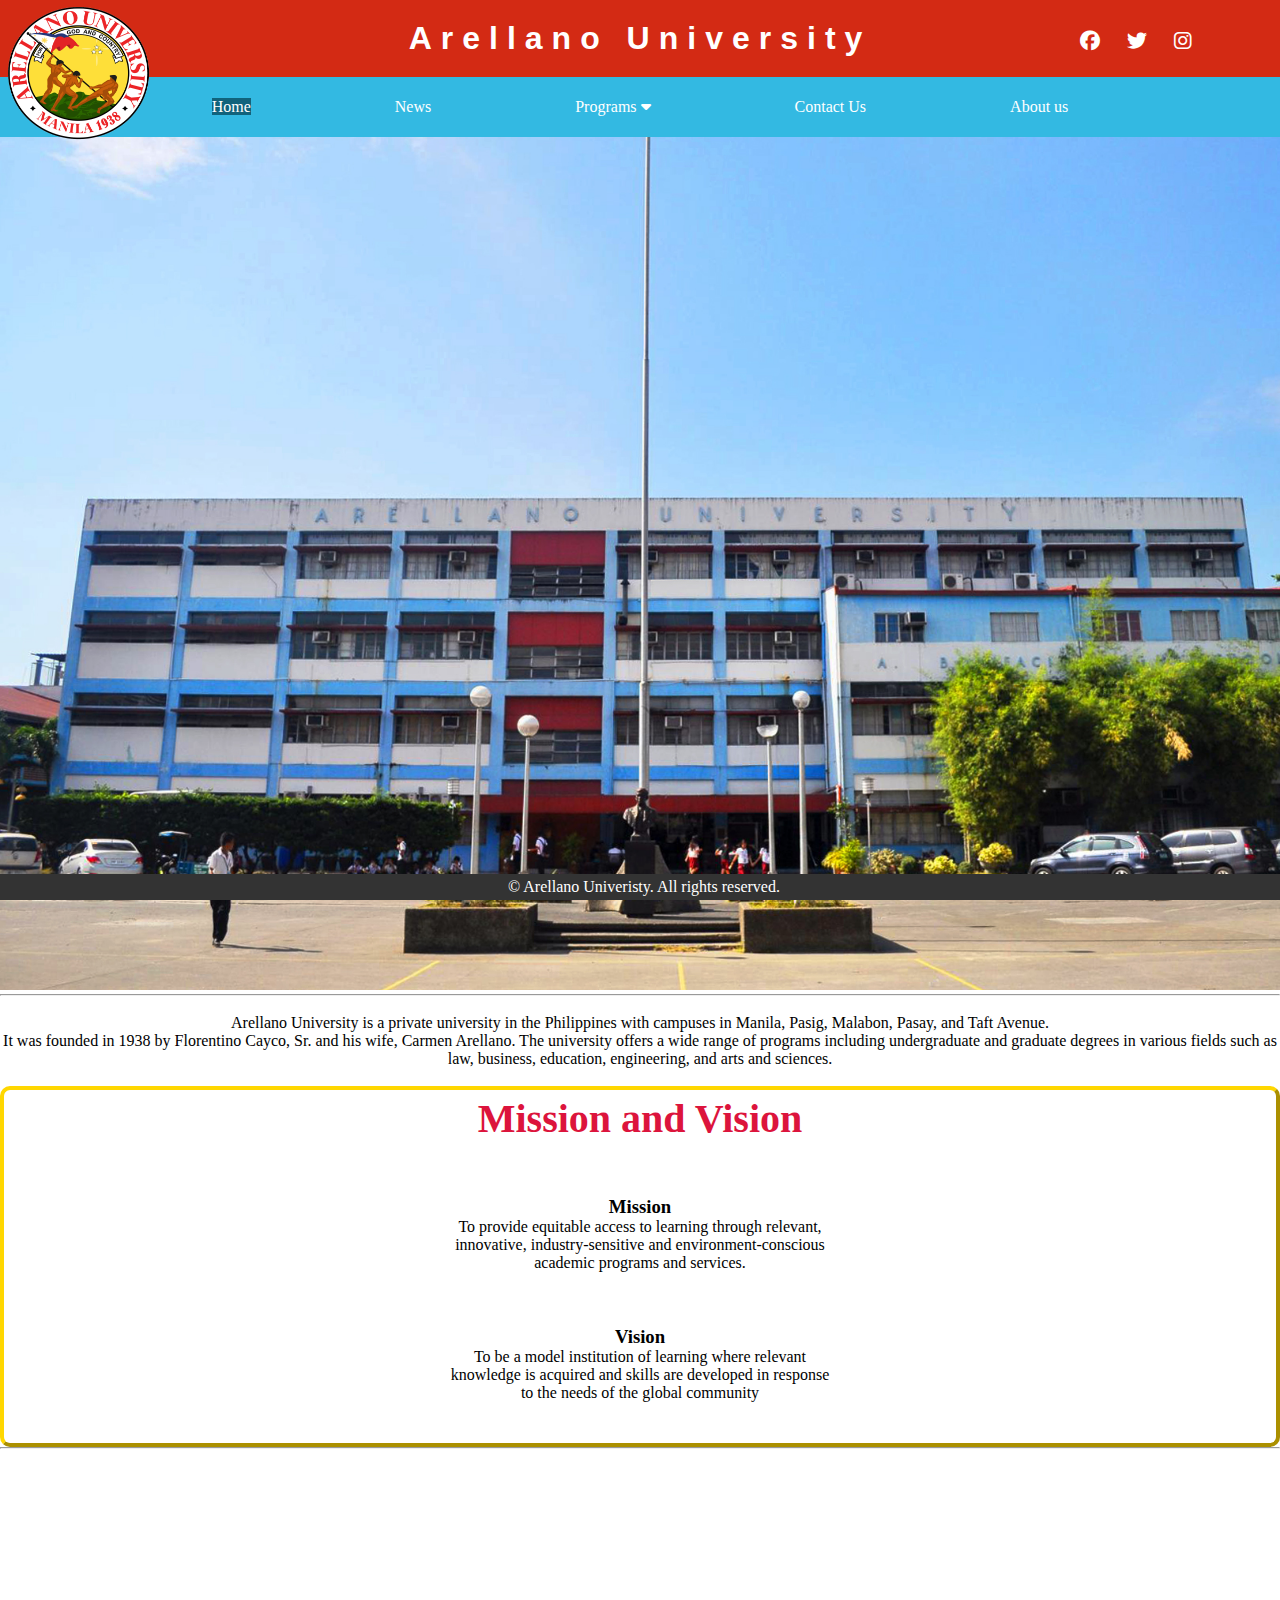
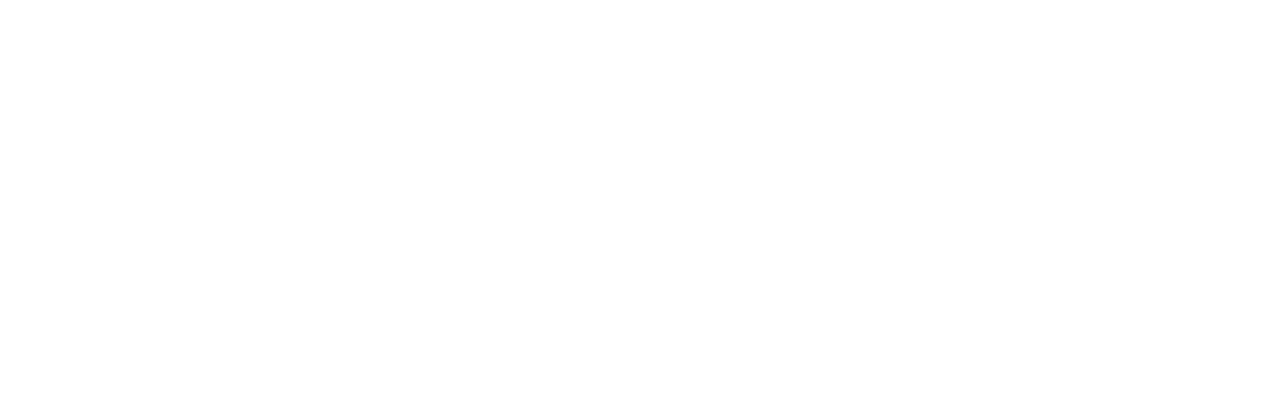
<file: index.html>
<!DOCTYPE html>
<html lang="en">
<head>
    <meta charset="UTF-8">
    <meta name="viewport" content="width=device-width, initial-scale=1.0">
    <title>Home</title>
    <link rel="stylesheet" href="style.css">
    <link rel="stylesheet" href="https://cdnjs.cloudflare.com/ajax/libs/font-awesome/6.5.2/css/all.min.css">
</head>
<body>
<header>
    <div>
        <img src="Arellano_University_New_Logo.png" class="hello">
    </div>  
    <div class="social-icon">
        <li><a href="https://www.facebook.com/ArellanoUniversityOfficial"><i class="fa-brands fa-facebook" style="color: white;"></i></a></li>
        <li><a href="https://twitter.com/arellano_u?lang=en"><i class="fa-brands fa-twitter"style="color: white;"></i></i></a></li>
        <li><a href="https://www.instagram.com/aumultimediaclub/"><i class="fa-brands fa-instagram"style="color: white;"></i></i></a></li>
    </div>
<h1>Arellano University</h1>

</header>
<nav>
    <ul>
        <li><a href="index.html"class="active">Home</a></li>
        <li><a href="News.html">News</a></li>
        <li><a href="#">Programs <i class="fas fa-caret-down"></i></a>
        <ul class="dropdown">
            <li><a href="soc-au.html">Computer</a></li>
            <li><a href="https://www.arellano.edu.ph/basic-education/elementary-and-junior-high-school/">Junior High</a></li>
            <li><a href="https://www.arellano.edu.ph/basic-education/senior-high-school/">Senior High</a></li>
            <li><a href="https://www.arellano.edu.ph/undergrad/">Undergrad</a></li>
            <li><a href="https://www.arellano.edu.ph/graduate-school/">Graduate</a></li>
        </ul>
        </li>
        <li><a href="Contact us.html">Contact Us</a></li>
        <li><a href="About us.html">About us</a></li>
    </ul>
    </nav>
<div class="container">
    <img src="au-pasig.jpg" alt="">
</div>
<hr> <br>
<div class="text-align">
<p>Arellano University is a private university in the Philippines with campuses in Manila, Pasig, Malabon, Pasay, and Taft Avenue.</p>
<p>It was founded in 1938 by Florentino Cayco, Sr. and his wife, Carmen Arellano. The university offers a wide range of programs including undergraduate and graduate degrees in various fields such as law, business, education, engineering, and arts and sciences.</p>
</div>
<br>
<div class="text">
<h2 style="color: crimson; font-size: 40px;"> Mission and Vision</h2> <br>
<br> <br>
<h3>Mission</h3>
<p>To provide equitable access to learning
    through relevant,</p>
<p>innovative, industry-sensitive
    and environment-conscious</p>
<p> academic programs and services.</p>
<br> <br> <br>
<h3>Vision</h3>
<p>To be a model institution of learning
    where relevant </p>
<p>knowledge is acquired and
    skills are developed in response</p>
<p> to the
    needs of the global community</p>
    <br><br>
</div>
<hr>
<div class="website">
    <iframe width="700" height="550" src="https://www.youtube.com/embed/q8jA8HFfuw0?si=6kVwSskBaLf3eF6k" title="YouTube video player" frameborder="0" allow="accelerometer; autoplay; clipboard-write; encrypted-media; gyroscope; picture-in-picture; web-share" referrerpolicy="strict-origin-when-cross-origin" allowfullscreen style></iframe>
    
</div>
<footer>    
    <p>&copy; Arellano Univeristy. All rights reserved.</p>
</footer>
</body>
</html>
</file>
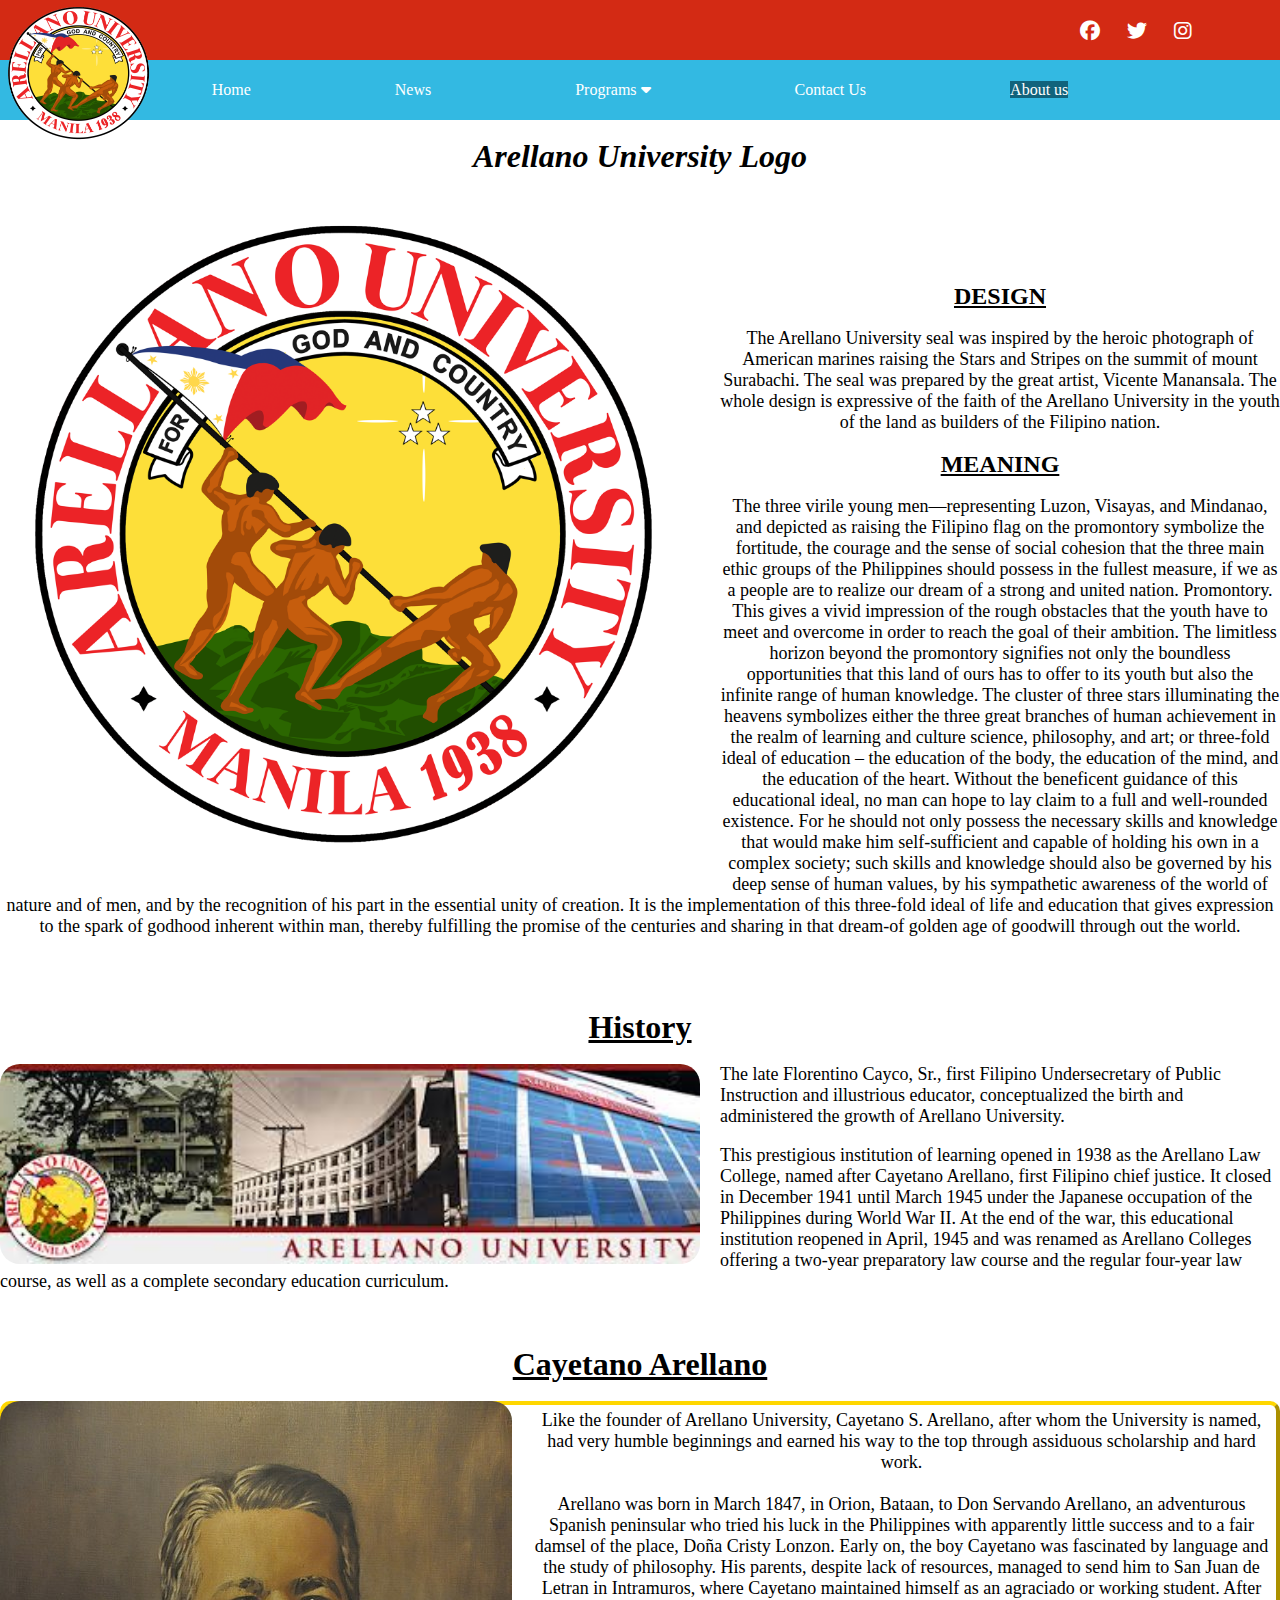
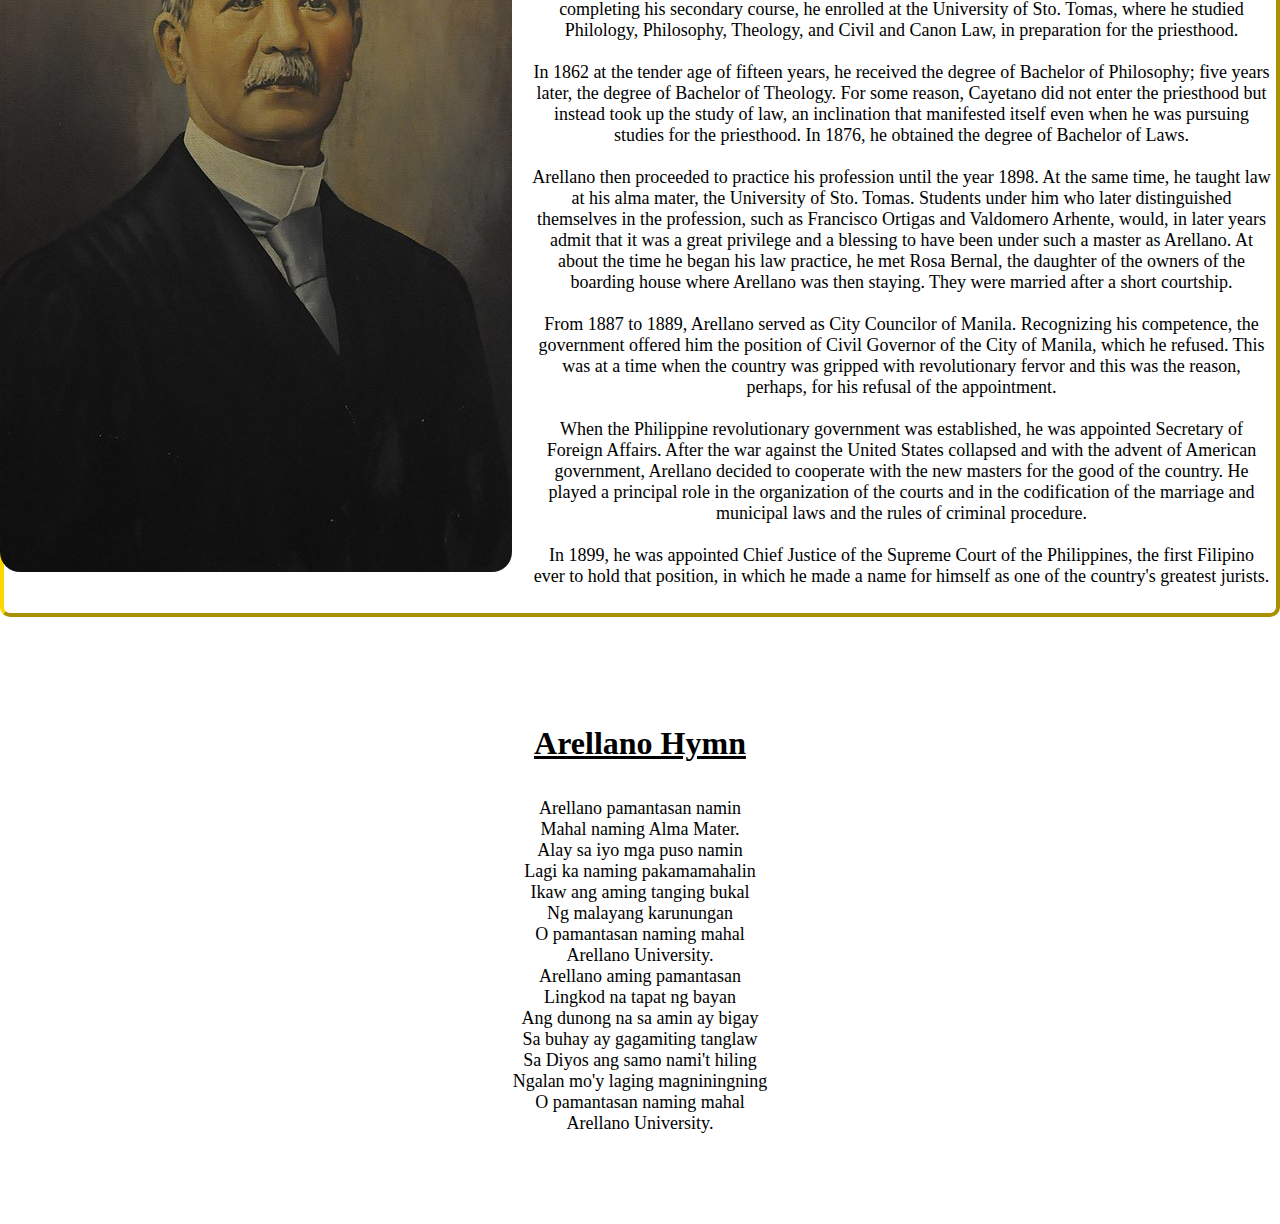
<file: About us.html>
<!DOCTYPE html>
<html lang="en">
<head>
    <meta charset="UTF-8">
    <meta name="viewport" content="width=device-width, initial-scale=1.0">
    <title>Arellano University</title>
    <link rel="stylesheet" href="style2.css">
    <link rel="stylesheet" href="https://cdnjs.cloudflare.com/ajax/libs/font-awesome/6.5.2/css/all.min.css">
</head>
<body>
<header>
    <div>
        <img src="Arellano_University_New_Logo.png" class="hello">
    </div>
    <div class="social-icon">
        <li><a href="https://www.facebook.com/ArellanoUniversityOfficial"><i class="fa-brands fa-facebook" style="color: white;"></i></a></li>
        <li><a href="https://twitter.com/arellano_u?lang=en"><i class="fa-brands fa-twitter"style="color: white;"></i></i></a></li>
        <li><a href="https://www.instagram.com/aumultimediaclub/"><i class="fa-brands fa-instagram"style="color: white;"></i></i></a></li>
    </div>
</header>
<nav>
    <ul>
        <li><a href="index.html">Home</a></li>
        <li><a href="News.html">News</a></li>
        <li><a href="#">Programs <i class="fas fa-caret-down"></i></a>
        <ul class="dropdown">
            <li><a href="soc-au.html">Computer</a></li>
            <li><a href="https://www.arellano.edu.ph/basic-education/elementary-and-junior-high-school/">Junior High</a></li>
            <li><a href="https://www.arellano.edu.ph/basic-education/senior-high-school/">Senior High</a></li>
            <li><a href="https://www.arellano.edu.ph/undergrad/">Undergrad</a></li>
            <li><a href="https://www.arellano.edu.ph/graduate-school/">Graduate</a></li>
        </ul>
        </li>
        <li><a href="Contact us.html">Contact Us</a></li>
        <li><a href="About us.html"class="active">About us</a></li>
    </ul>
</nav>
<br>
<div class="text">
<h1><i>
    Arellano University Logo</i></h1> <br>
</div>
<div class="picture">
<img src="AU LOGO.png"> </div>
<br><br><br><br><br>
<div class="text">
    <h2><U>DESIGN</U></h2>
    <br>
<p>The Arellano University seal was inspired by the heroic photograph of American marines raising the Stars and Stripes on the summit of mount Surabachi. The seal was prepared by the great artist, Vicente Manansala. The whole design is expressive of the faith of the Arellano University in the youth of the land as builders of the Filipino nation.</p>
<br>
<h2><u>MEANING</u></h2>
<br>
<p>The three virile young men—representing Luzon, Visayas, and Mindanao, and depicted as raising the Filipino flag on the promontory symbolize the fortitude, the courage and the sense of social cohesion that the three main ethic groups of the Philippines should possess in the fullest measure, if we as a people are to realize our dream of a strong and united nation. Promontory. This gives a vivid impression of the rough obstacles that the youth have to meet and overcome in order to reach the goal of their ambition. The limitless horizon beyond the promontory signifies not only the boundless opportunities that this land of ours has to offer to its youth but also the infinite range of human knowledge. The cluster of three stars illuminating the heavens symbolizes either the three great branches of human achievement in the realm of learning and culture science, philosophy, and art; or three-fold ideal of education – the education of the body, the education of the mind, and the education of the heart. Without the beneficent guidance of this educational ideal, no man can hope to lay claim to a full and well-rounded existence. For he should not only possess the necessary skills and knowledge that would make him self-sufficient and capable of holding his own in a complex society; such skills and knowledge should also be governed by his deep sense of human values, by his sympathetic awareness of the world of nature and of men, and by the recognition of his part in the essential unity of creation. It is the implementation of this three-fold ideal of life and education that gives expression to the spark of godhood inherent within man, thereby fulfilling the promise of the centuries and sharing in that dream-of golden age of goodwill through out the world.</p>
<br>
</div>
<br><br><br>
<div class="pattern">
<h1><u>History</u></h1>
<br>
    <img src="History of arellano.jpeg">
    <p>The late Florentino Cayco, Sr., first Filipino Undersecretary of Public Instruction and illustrious educator, conceptualized the birth and administered the growth of Arellano University.</p>
    <br>
    <p>This prestigious institution of learning opened in 1938 as the Arellano Law College, named after Cayetano Arellano, first Filipino chief justice. It closed in December 1941 until March 1945 under the Japanese occupation of the Philippines during World War II. At the end of the war, this educational institution reopened in April, 1945 and was renamed as Arellano Colleges offering a two-year preparatory law course and the regular four-year law course, as well as a complete secondary education curriculum.</p>
</div>
<br><br><br>
<div class="text">
    <h1><u>Cayetano Arellano</u></h1>
    <br>
    </div>
    <img src="Cayetano Arellano.jpg">

<div class="awew">
    <p> Like the founder of Arellano University, Cayetano S. Arellano, after whom the University is named, had very humble beginnings and earned his way to the top through assiduous scholarship and hard work.</p>
<br>
    <p>Arellano was born in March 1847, in Orion, Bataan, to Don Servando Arellano, an adventurous  Spanish peninsular who tried his luck in the Philippines with apparently little success and to a fair damsel of the place, Doña Cristy Lonzon. Early on, the boy Cayetano was fascinated by language and the study of philosophy. His parents, despite lack of resources, managed to send him to San Juan de Letran in Intramuros, where Cayetano maintained himself as an agraciado or working student. After completing his secondary course, he enrolled at the University of Sto. Tomas, where he studied Philology, Philosophy, Theology, and Civil and Canon Law, in preparation for the priesthood.</p>
<br>
    <p>In 1862 at the tender age of fifteen years, he received the degree of Bachelor of Philosophy;  five years later, the degree of Bachelor of Theology. For some reason, Cayetano did not enter the priesthood but instead took up the study of law, an inclination that manifested itself even when he was pursuing studies for the priesthood. In 1876, he obtained the degree of Bachelor of Laws.</p>
<br>
<p>Arellano then proceeded to practice his profession until the year 1898. At the same time, he taught law at his alma mater, the University of Sto. Tomas. Students under him who later distinguished themselves in the profession, such as Francisco Ortigas and Valdomero Arhente, would, in later years admit that it was a great privilege and  a blessing to have been under such a master as Arellano. At about the time he began his law practice, he met Rosa Bernal, the daughter of the owners of the boarding house where Arellano was then staying. They were married after a short courtship.</p>
<br>
<p>From 1887 to 1889, Arellano served as City Councilor of Manila. Recognizing his competence, the government offered him the position of Civil Governor of the City of Manila, which he refused. This was at a time when the country was gripped with revolutionary fervor and this was the reason, perhaps, for his refusal of the appointment.</p>
<br>
<p>When the Philippine revolutionary government was established, he was appointed Secretary of Foreign Affairs. After the war against the United States collapsed and with the advent of American government, Arellano decided to cooperate with the new masters for the good of the country. He played a principal role in the organization of the courts and in the codification of the marriage and municipal laws and the rules of criminal procedure.</p>
<br>
<p>In 1899, he was appointed Chief Justice of the Supreme Court of the Philippines, the first Filipino ever to hold that position, in which he made a name for himself as one of the country's greatest jurists.</p>
<br>
</div>
<br><br><br><br><br><Br>
<div class="text">
    <u><h1>Arellano Hymn</h1></u>
    <Br><br>
</div>
<div class="hymn">
    <p>Arellano pamantasan namin</p>
    <p>  Mahal naming Alma Mater.</p>
    <p> Alay sa iyo mga puso namin</p>
    <p> Lagi ka naming pakamamahalin</p>
    <p> Ikaw ang aming tanging bukal</p>
    <p> Ng malayang karunungan</p>
    <p> O pamantasan naming mahal</p>
    <p> Arellano University.</p>
        
    <p> Arellano aming pamantasan</p>
    <p> Lingkod na tapat ng bayan</p>
    <p> Ang dunong na sa amin ay bigay</p>
    <p> Sa buhay ay gagamiting tanglaw</p>
    <p> Sa Diyos ang samo nami't hiling</p>
    <p> Ngalan mo'y laging magniningning</p>
    <p> O pamantasan naming mahal</p>
    <p> Arellano University.</p>
</div>
<br><br><br><br><br>


</body>
</html>
</file>
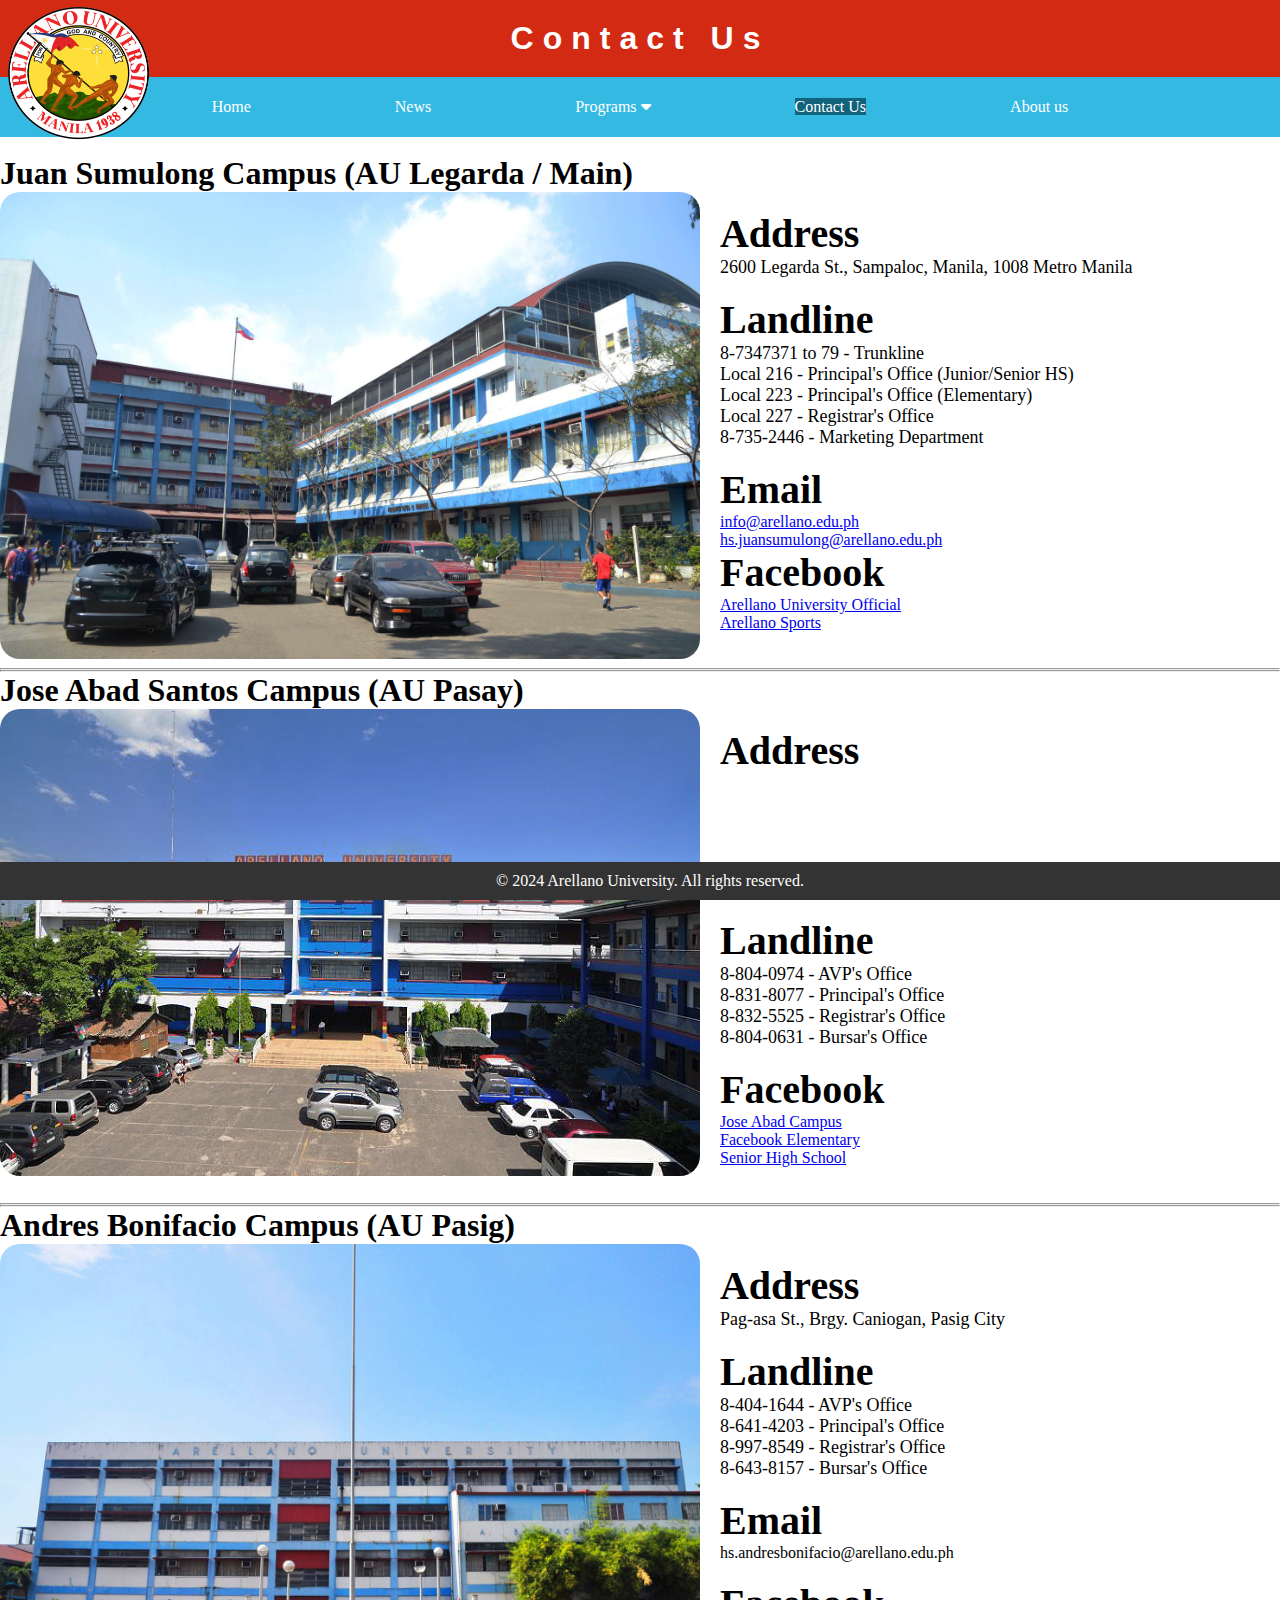
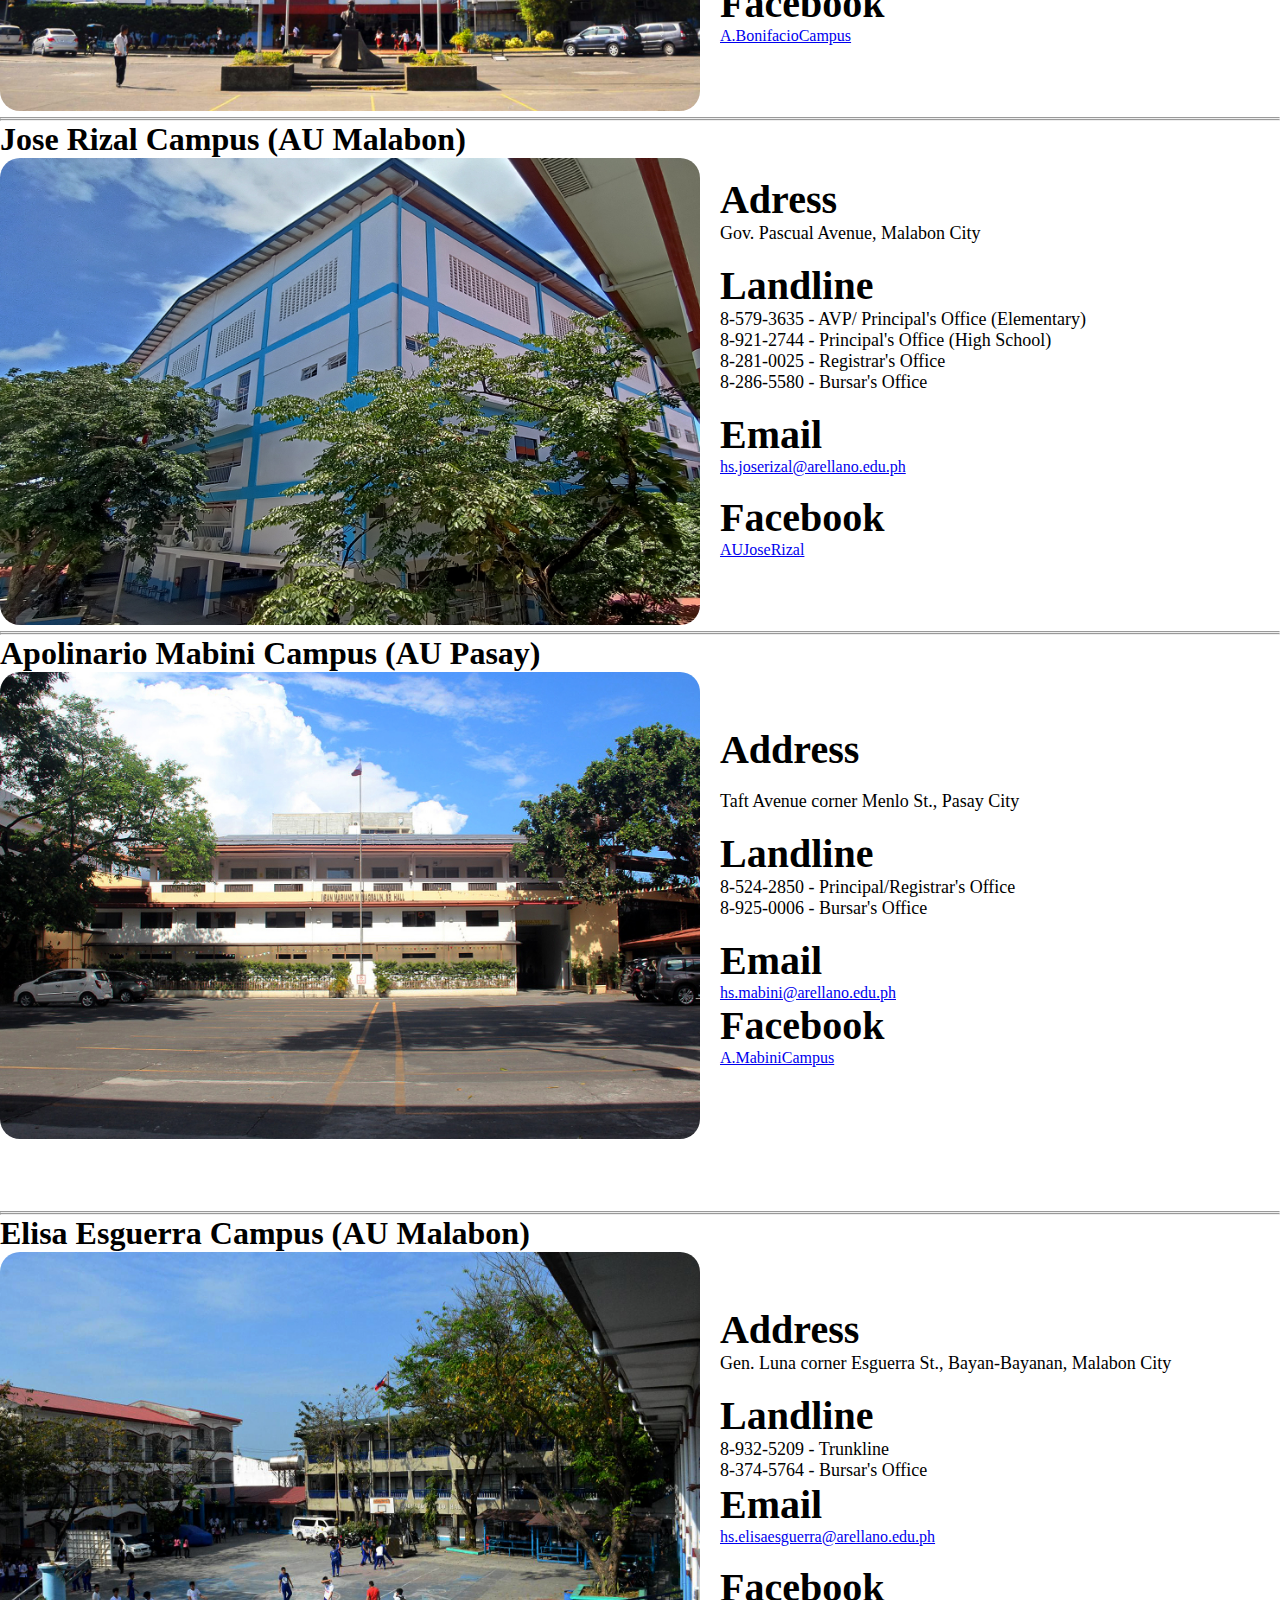
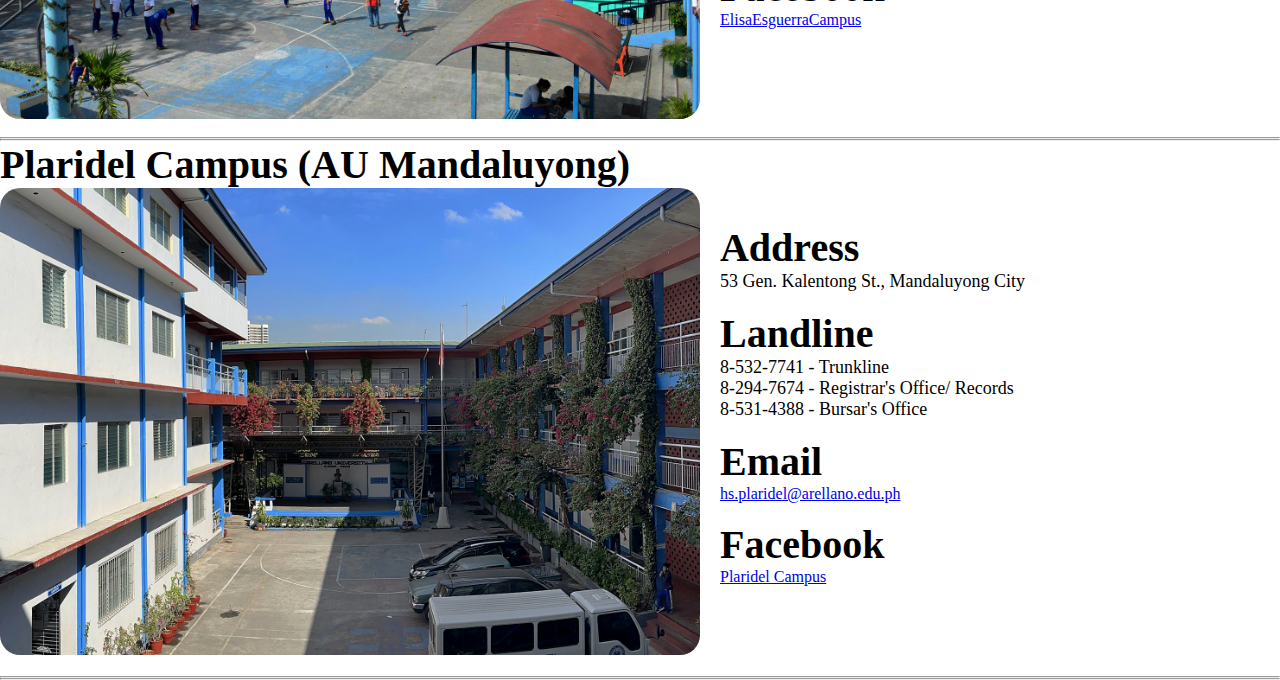
<file: Contact us.html>
<!DOCTYPE html>
<html lang="en">
<head>
    <meta charset="UTF-8">
    <meta name="viewport" content="width=device-width, initial-scale=1.0">
    <title>Arellano University</title>
    <link rel="stylesheet" href="style4.css">
    <link rel="stylesheet" href="https://cdnjs.cloudflare.com/ajax/libs/font-awesome/6.5.2/css/all.min.css">
</head>
<body>
<header>
    <div>
        <img src="Arellano_University_New_Logo.png" class="hello">
    </div>
<h1>Contact Us</h1>
</header>
<nav>
    <ul>
        <li><a href="index.html">Home</a></li>
        <li><a href="News.html">News</a></li>
        <li><a href="#">Programs <i class="fas fa-caret-down"></i></a>
        <ul class="dropdown">
            <li><a href="soc-au.html">Computer</a></li>
            <li><a href="https://www.arellano.edu.ph/basic-education/elementary-and-junior-high-school/">Junior High</a></li>
            <li><a href="https://www.arellano.edu.ph/basic-education/senior-high-school/">Senior High</a></li>
            <li><a href="https://www.arellano.edu.ph/undergrad/">Undergrad</a></li>
            <li><a href="https://www.arellano.edu.ph/graduate-school/">Graduate</a></li>
        </ul>
        </li>
        <li><a href="Contact us.html"class="active">Contact Us</a></li>
        <li><a href="About us.html">About us</a></li>
    </ul>
</nav>
<br>
<div class="contact">
    <h1>Juan Sumulong Campus (AU Legarda / Main)</h1>
    <img src="juan sumulong.jpg">
    <br>
    <h2>Address</h2>
    <p>	2600 Legarda St., Sampaloc, Manila, 1008 Metro Manila</p>
    <br>
    <h2>Landline</h2>
    <p>8-7347371 to 79 - Trunkline</p>
    <p>Local 216 - Principal's Office (Junior/Senior HS)</p>
        <p>Local 223 - Principal's Office (Elementary)</p>
            <p>Local 227 - Registrar's Office</p>
                <p>8-735-2446 - Marketing Department</p>
                <br>
                <h2>Email</h2>
                <a href="info@arellano.edu.ph">info@arellano.edu.ph</a><br>
                <a href="hs.juansumulong@arellano.edu.ph">hs.juansumulong@arellano.edu.ph</a><br>
                <h2>Facebook</h2>
                <a href="https://www.facebook.com/ArellanoUniversityOfficial">Arellano University Official</a><br>
                <a href="https://www.facebook.com/ArellanoSports">Arellano Sports</a><br>
                <br><br>
                <hr>
                <hr>
<h1>Jose Abad Santos Campus (AU Pasay)</h1>
<img src="au-pasay-abad (1).jpg">
<br>
<h2>Address</h2>
<iframe src="https://www.google.com/maps/embed?pb=!1m18!1m12!1m3!1d3861.8018999191136!2d120.99536447510522!3d14.553318185927449!2m3!1f0!2f0!3f0!3m2!1i1024!2i768!4f13.1!3m3!1m2!1s0x3397c9659a6d5cbf%3A0x690945f947d0d9e8!2sArellano%20University%20-%20Jose%20Abad%20Santos%20Campus!5e0!3m2!1sen!2sph!4v1714722856039!5m2!1sen!2sph" width="400" height="100" style="border:0;" allowfullscreen="" loading="lazy" referrerpolicy="no-referrer-when-downgrade"></iframe>
<P>3058 Taft Avenue, Pasay City</P>
<br>
<h2>Landline</h2>
<p>8-804-0974 - AVP's Office</p>
<p>8-831-8077 - Principal's Office</p>
<p>8-832-5525 - Registrar's Office</p>
<p>8-804-0631 - Bursar's Office</p>
<br>
<h2>Facebook</h2>
<a href="https://www.facebook.com/aujoseabadsantos">Jose Abad Campus</a><br>
<a href="https://www.facebook.com/auelemjoseabad">Facebook Elementary</a><br>
<a href="https://www.facebook.com/ausjhsjoseabad">Senior High School</a><br>
<br><br>
<hr><hr>
<h1>Andres Bonifacio Campus (AU Pasig)</h1>
<img src="au-pasig (1).jpg">
<br>
<h2>Address</h2>
<p>Pag-asa St., Brgy. Caniogan, Pasig City</p>
<br>
<h2>Landline</h2>
<p>8-404-1644 - AVP's Office</p>
    <p>  8-641-4203 - Principal's Office</p>
        <p> 8-997-8549 - Registrar's Office</p>
            <p>8-643-8157 - Bursar's Office</p>
            <br>
            <h2>Email</h2>
            <a ahref="hs.andresbonifacio@arellano.edu.ph">hs.andresbonifacio@arellano.edu.ph</a><br>
            <br>
            <h2>Facebook</h2>
            <a href="https://www.facebook.com/A.BonifacioCampus">A.BonifacioCampus</a>
            <br><br><br><br><Br>
            <hr><hr>
            <h1>Jose Rizal Campus (AU Malabon)</h1>
            <img src="au malabon.jpg">
            <Br>
                <h2>Adress</h2>
                <p>Gov. Pascual Avenue, Malabon City</p>
                <br>
                <h2>Landline</h2>
                <p>8-579-3635 - AVP/ Principal's Office (Elementary)</p>
                    <p>8-921-2744 - Principal's Office (High School)</p>
                        <p> 8-281-0025 - Registrar's Office</p>
                            <p>  8-286-5580 - Bursar's Office</p>
                            <br>
                            <h2>Email</h2>
                            <a href="hs.joserizal@arellano.edu.ph">hs.joserizal@arellano.edu.ph</a><br>
                            <br>
                            <h2>Facebook</h2>
                            <a href="https://www.facebook.com/aujoserizal">AUJoseRizal</a>
                            <br><br><br><br><Br>
                            <hr><hr>
                            <h1>Apolinario Mabini Campus (AU Pasay)</h1>
                            <img src="au-pasay-mabini.jpg">
                            <br><br><br>
                            <h2>Address</h2>
                            <br>
                            <p>Taft Avenue corner Menlo St., Pasay City</p>
                            <br>
                            <h2>Landline</h2>
                            <p>8-524-2850 - Principal/Registrar's Office</p>
                              <p>8-925-0006 - Bursar's Office </p>
<br>
<h2>Email</h2>
<a href="hs.mabini@arellano.edu.ph">hs.mabini@arellano.edu.ph</a>
<br>
<h2>Facebook</h2>
<a href="https://www.facebook.com/A.MabiniCampus">A.MabiniCampus</a>
<br><Br><br><br><br><br><br><Br><br>
    <hr><hr>
    <h1>Elisa Esguerra Campus (AU Malabon)</h1>
    <img src="au-malabon-elisa.jpg">
    <br><br><br>
    <h2>Address</h2>
    <p>Gen. Luna corner Esguerra St., Bayan-Bayanan, Malabon City</p>
    <br>
    <h2>Landline</h2>
    <p>8-932-5209 - Trunkline</p>
       <p>8-374-5764 - Bursar's Office</p>
    <h2>Email</h2>
    <a href="hs.elisaesguerra@arellano.edu.ph">hs.elisaesguerra@arellano.edu.ph</a><Br>
        <br>
        <h2>Facebook</h2>
        <a href="facebook.com/ElisaEsguerraCampus">ElisaEsguerraCampus</a>
        <br><br><br><br><br><br><br>
        <hr><hr>
        <h2>Plaridel Campus (AU Mandaluyong)</h2>
        <img src="au-plaridel-1.jpg">
        <br><br>
        <h2>Address</h2>
        <p>53 Gen. Kalentong St., Mandaluyong City</p>
        <br>
        <h2>Landline</h2>
        <p>8-532-7741 - Trunkline</p>
<p>8-294-7674 - Registrar's Office/ Records</p>
   <p>8-531-4388 - Bursar's Office</p>
   <br>
   <h2>Email</h2>
   <a href="hs.plaridel@arellano.edu.ph">hs.plaridel@arellano.edu.ph</a><br>
   <br>
   <h2>Facebook</h2>
   <a href="https://www.facebook.com/PlaridelCampus">Plaridel Campus</a>
   <br><br><br><br><br><br>
   <hr><hr>
   

</div>

</body>
<footer>
    <p>&copy; 2024 Arellano University. All rights reserved.</p>
</footer>
</html>
</file>
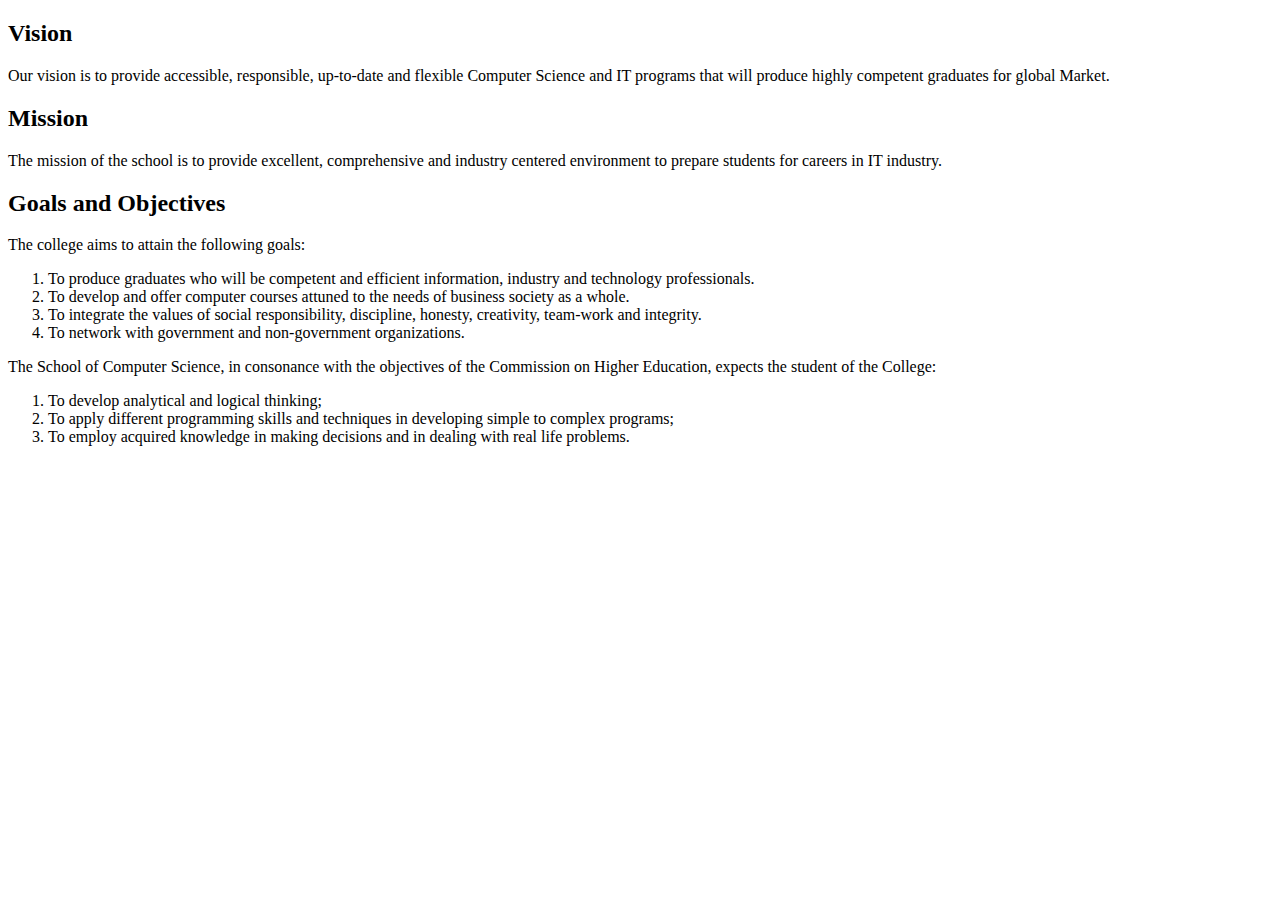
<file: MVG.html>
<!DOCTYPE html>
<html>
    <body>
        <h2>Vision</h2>
        <p>Our vision is to provide accessible, responsible, up-to-date and flexible Computer Science and IT programs that will produce highly competent graduates for global Market.</p>
        <h2>Mission</h2>
        <p>The mission of the school is to provide excellent, comprehensive and industry centered environment to prepare students for careers in IT industry.</p>
        <h2>Goals and Objectives</h2>
        <p>The college aims to attain the following goals:</p>
        <ol>
            <li>To produce graduates who will be competent and efficient information, industry and technology professionals.</li>
            <li>To develop and offer computer courses attuned to the needs of business society as a whole.</li>
            <li>To integrate the values of social responsibility, discipline, honesty, creativity, team-work and integrity.</li>
            <li>To network with government and non-government organizations.</li>
        </ol>
        <p>The School of Computer Science, in consonance with the objectives of the Commission on Higher Education, expects the student of the College:</p>
        <ol>
            <li>To develop analytical and logical thinking;</li>
            <li>To apply different programming skills and techniques in developing simple to complex programs;</li>
            <li>To employ acquired knowledge in making decisions and in dealing with real life problems.</li>
        </ol>
    </body>
</html>
</file>
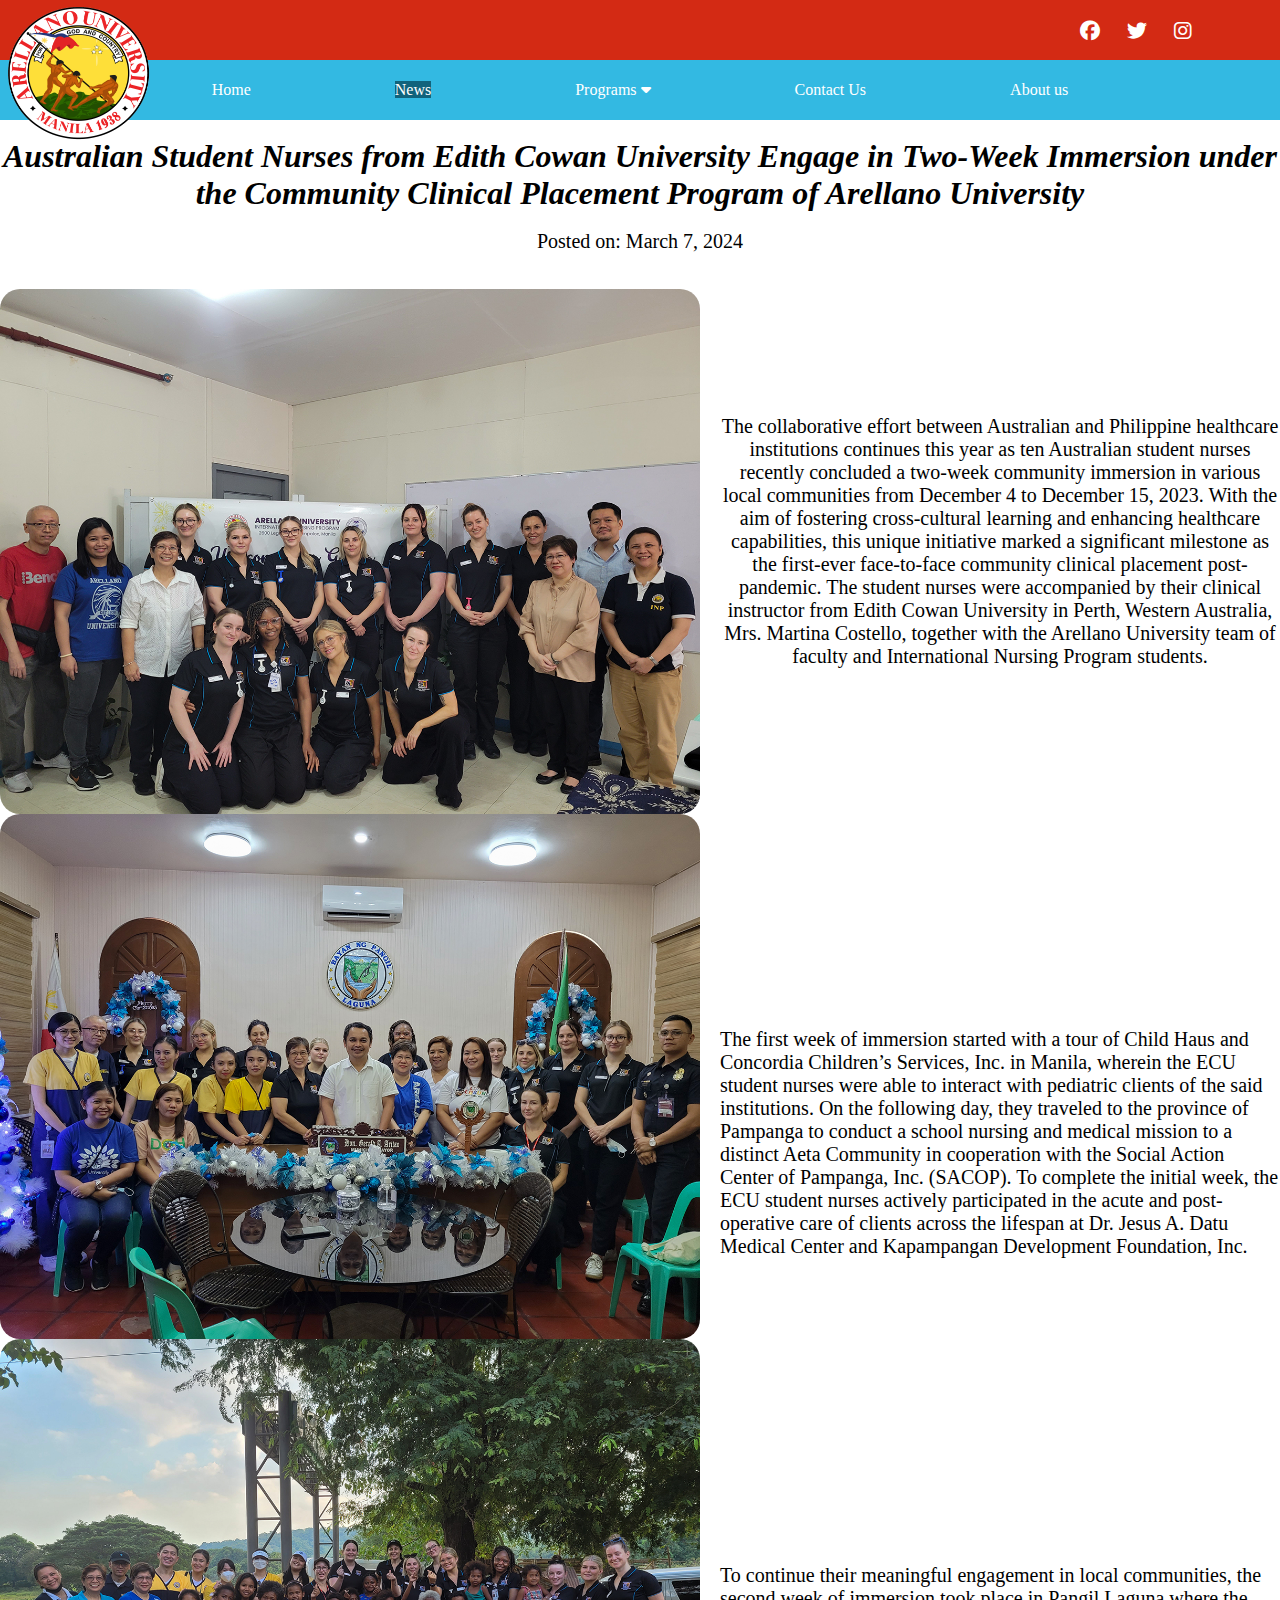
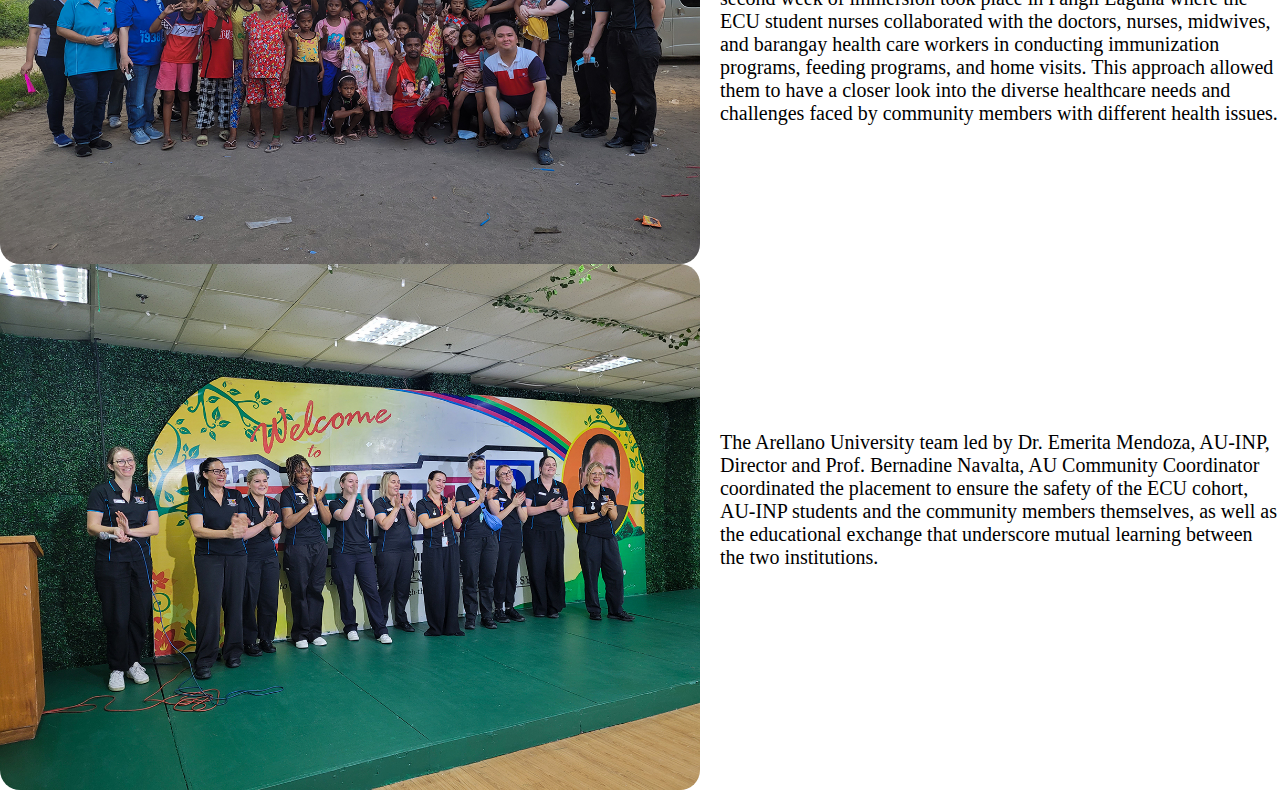
<file: News.html>
<!DOCTYPE html>
<html lang="en">
<head>
    <meta charset="UTF-8">
    <meta name="viewport" content="width=device-width, initial-scale=1.0">
    <title>Arellano University</title>
    <link rel="stylesheet" href="style2 (1).css">
    <link rel="stylesheet" href="https://cdnjs.cloudflare.com/ajax/libs/font-awesome/6.5.2/css/all.min.css">
</head>
<body>
<header>
    <div>
        <img src="Arellano_University_New_Logo.png" class="hello">
    </div>
    <div class="social-icon">
        <li><a href="https://www.facebook.com/ArellanoUniversityOfficial"><i class="fa-brands fa-facebook" style="color: white;"></i></a></li>
        <li><a href="https://twitter.com/arellano_u?lang=en"><i class="fa-brands fa-twitter"style="color: white;"></i></i></a></li>
        <li><a href="https://www.instagram.com/aumultimediaclub/"><i class="fa-brands fa-instagram"style="color: white;"></i></i></a></li>
    </div>
</header>
<nav>
    <ul>
        <li><a href="index.html">Home</a></li>
        <li><a href="News.html"class="active">News</a></li>
        <li><a href="#">Programs <i class="fas fa-caret-down"></i></a>
        <ul class="dropdown">
            <li><a href="soc-au.html">Computer</a></li>
            <li><a href="https://www.arellano.edu.ph/basic-education/elementary-and-junior-high-school/">Junior High</a></li>
            <li><a href="https://www.arellano.edu.ph/basic-education/senior-high-school/">Senior High</a></li>
            <li><a href="https://www.arellano.edu.ph/undergrad/">Undergrad</a></li>
            <li><a href="https://www.arellano.edu.ph/graduate-school/">Graduate</a></li>
        </ul>
        </li>
        <li><a href="Contact us.html">Contact Us</a></li>
        <li><a href="About us.html">About us</a></li>
    </ul>
    </nav>
<br>
<div class="text">
<h1><i>
    Australian Student Nurses from Edith Cowan University Engage in Two-Week Immersion under the Community Clinical Placement Program of Arellano University</i></h1> <br>
<p style="text-align: center;">Posted on: March 7, 2024</p>
<br><br>
</div>

<div class="picture">
<img src="picture 3.jpg"> </div>
<br><br><br><br><br><br><br>
<div class="text">
<p>The collaborative effort between Australian and Philippine healthcare institutions continues this year as ten Australian student nurses recently concluded a two-week community immersion in various local communities from December 4 to December 15, 2023. With the aim of fostering cross-cultural learning and enhancing healthcare capabilities, this unique initiative marked a significant milestone as the first-ever face-to-face community clinical placement post-pandemic. The student nurses were accompanied by their clinical instructor from Edith Cowan University in Perth, Western Australia, Mrs. Martina Costello, together with the Arellano University team of faculty and International Nursing Program students.</p>
</div>

<div class="photo">
<img src="picture 5.jpg">
</div>
<br><br><br><br><br><br><br><br><br><br><br><br><br><br><br><br><br><br><br><br>
<div class="text2">
    <p>The first week of immersion started with a tour of Child Haus and Concordia Children’s Services, Inc. in Manila, wherein the ECU student nurses were able to interact with pediatric clients of the said institutions. On the following day, they traveled to the province of Pampanga to conduct a school nursing and medical mission to a distinct Aeta Community in cooperation with the Social Action Center of Pampanga, Inc. (SACOP). To complete the initial week, the ECU student nurses actively participated in the acute and post-operative care of clients across the lifespan at Dr. Jesus A. Datu Medical Center and Kapampangan Development Foundation, Inc.</p>
</div>
<div class="display">
<img src="picture.jpg">
</div>
<br><br><br><br><br><br><br><br><br><br><br><br><br><br><br><br><br>
<div class="text3">

<p>To continue their meaningful engagement in local communities, the second week of immersion took place in Pangil Laguna where the ECU student nurses collaborated with the doctors, nurses, midwives, and barangay health care workers in conducting immunization programs, feeding programs, and home visits. This approach allowed them to have a closer look into the diverse healthcare needs and challenges faced by community members with different health issues.</p>
</div>  
<div class="display2">
<img src="picture 1.png">
</div>
<br><br><br><br><br><br><br><br><br><br><br><br><br><br><br><br><br>
<div class="text4">
<p>The Arellano University team led by Dr. Emerita Mendoza, AU-INP, Director and Prof. Bernadine Navalta, AU Community Coordinator coordinated the placement to ensure the safety of the ECU cohort, AU-INP students and the community members themselves, as well as the educational exchange that underscore mutual learning between the two institutions.</p>
</div>


</body>
</html>
</file>
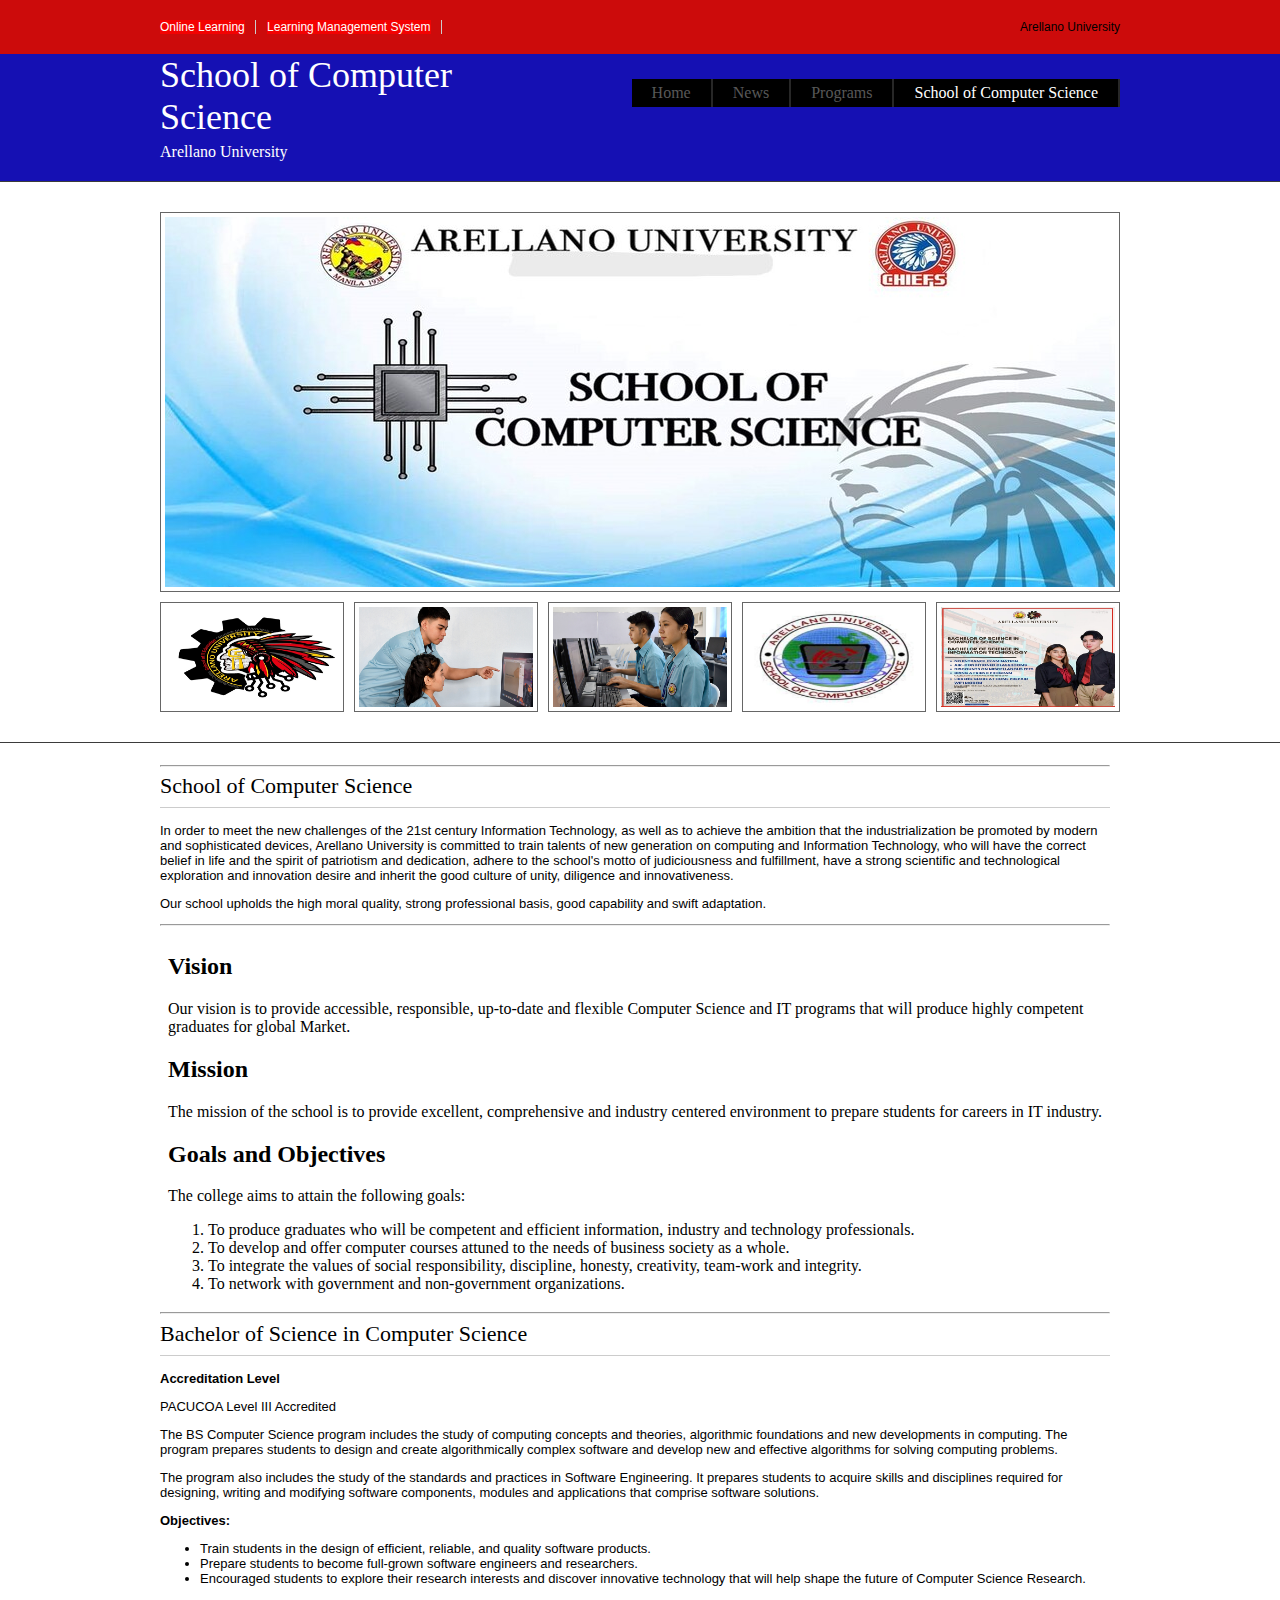
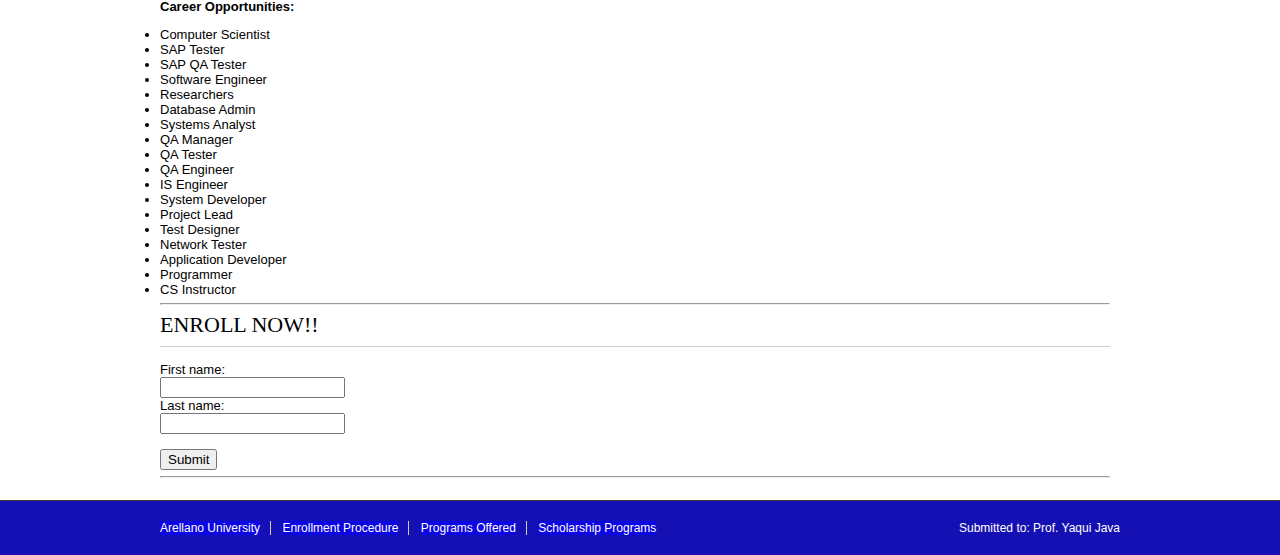
<file: soc-au.html>
<!DOCTYPE html>
<head>
<title>School of Computer Science</title>
<meta http-equiv="Content-Type" content="text/html; charset=iso-8859-1" />
<link rel="stylesheet" href="layout.css" type="text/css" />
</head>
<body id="top">
<div class="wrapper col1">
  <div id="topbar">
    <div id="copyright">
      <ul>
        <li><a href="https://arellanolibrary.com/webopac.asp">Online Learning</a></li>
        <li><a href="https://www.topservelms.com/">Learning Management System</a></li>
      </ul>
      <p>Arellano University</p>
      <div class="clear"></div>
    </div>
  </div>
</div>
<div class="wrapper col2">
  <div id="header">
    <div id="logo">
      <h1>School of Computer Science</h1>
      <p>Arellano University</p>
    </div>
    <ul id="topnav">
      <li class="active"><a href="soc-au.html">School of Computer Science</a></li>
      <li><a href="soc-au.html">Programs</a>
      </li>
      <li><a href="News.html">News</a></li>
      <li><a href="index.html">Home</a></li>
    </ul>
    <br class="clear" />
  </div>
</div>
<div class="wrapper col3">
  <div id="gallery">
    <ul>
      <li class="placeholder" style="background-image:url('it5.jpg');">Image Holder</li>
      <li><a class="swap" href="#"><img src="it1.jpg" alt="" /><span><img src="it1.jpg" width="950" height="370" alt="" /></span></a></li>
      <li><a class="swap" href="#"><img src="it2.jpg" alt="" /><span><img src="it2.jpg" width="950" height="370" alt="" /></span></a></li>
      <li><a class="swap" href="#"><img src="it3.jpg" alt="" /><span><img src="it3.jpg" width="950" height="370" alt="" /></span></a></li>
      <li><a class="swap" href="#"><img src="it4.jpg" alt="" /><span><img src="it4.jpg" width="950" height="370" alt="" /></span></a></li>
      <li class="last"><a class="swap" href="#"><img src="it6.jpg" alt="" /><span><img src="it6.jpg" width="950" height="370" alt="" /></span></a></li>
    </ul>
  </div>
</div>
<div class="wrapper col5">
  <div id="container">
    <div id="content">
      <hr>
      <h1>School of Computer Science</h1>
      <p>In order to meet the new challenges of the 21st century Information Technology, as well as to achieve the ambition that the industrialization be promoted by modern and sophisticated devices, Arellano University is committed to train talents of new generation on computing and Information Technology, who will have the correct belief in life and the spirit of patriotism and dedication, adhere to the school's motto of judiciousness and fulfillment, have a strong scientific and technological exploration and innovation desire and inherit the good culture of unity, diligence and innovativeness.</p>
      <p>Our school upholds the high moral quality, strong professional basis, good capability and swift adaptation.</p>
      <hr>
    </div>
    <iframe src="MVG.html" style="height: 370px;; width: 950px; border:none;"></iframe>
    <div id="content">
      <hr>
      <h1>Bachelor of Science in Computer Science</h1>
      <p><b>Accreditation Level</b></p>
      <p>PACUCOA Level III Accredited</p>
      <p>The BS Computer Science program includes the study of computing concepts and theories, algorithmic foundations and new developments in computing. The program prepares students to design and create algorithmically complex software and develop new and effective algorithms for solving computing problems.</p>
      <p>The program also includes the study of the standards and practices in Software Engineering. It prepares students to acquire skills and disciplines required for designing, writing and modifying software components, modules and applications that comprise software solutions.</p>
      <p><b>Objectives:</b></p>
      <ul>
        <li>Train students in the design of efficient, reliable, and quality software products.</li>
        <li>Prepare students to become full-grown software engineers and researchers.</li>
        <li>Encouraged students to explore their research interests and discover innovative technology that will help shape the future of Computer Science Research.</li>
      </ul>
      <p><b>Career Opportunities:</b></p>
      <li>Computer Scientist</li>
      <li>SAP Tester</li>
      <li>SAP QA Tester</li>
      <li>Software Engineer</li>
      <li>Researchers</li>
      <li>Database Admin</li>
      <li>Systems Analyst</li>
      <li>QA Manager</li>
      <li>QA Tester</li>
      <li>QA Engineer</li>
      <li>IS Engineer</li>
      <li>System Developer</li>
      <li>Project Lead</li>
      <li>Test Designer</li>
      <li>Network Tester</li>
      <li>Application Developer</li>
      <li>Programmer</li>
      <li>CS Instructor</li>
      <hr>
      <h1>ENROLL NOW!!</h1>
      <form action="https://www.arellano.edu.ph/college-pre-registration-2nd-semester-sy-2023-2024/">
        <label for="fname">First name:</label><br>
        <input type="text" id="fname" name="fname" ><br>
        <label for="lname">Last name:</label><br>
        <input type="text" id="lname" name="lname" ><br><br>
        <input type="submit" value="Submit">
      </form>
      <hr>
    </div>
    <div class="clear"></div>
  </div>
</div>
<div class="wrapper col7">
  <div id="copyright">
    <ul>
      <li><a href="https://arellano.edu.ph/">Arellano University</a></li>
      <li><a href="https://arellano.edu.ph/admission/enrollment-procedure/">Enrollment Procedure</a></li>
      <li><a href="https://arellano.edu.ph/admission/programs-offered/">Programs Offered</a></li>
      <li class="last"><a href="https://arellano.edu.ph/admission/scholarship-programs/">Scholarship Programs</a></li>
    </ul>
    <p>Submitted to: Prof. Yaqui Java</p>
    <div class="clear"></div>
  </div>
</div>
</body>
</html>
</file>
<file: style.css>
*{
    margin: 0;
    padding: 0;

}
header {
    background-color: #d32a14;
    font-family: 'Lucida Sans', 'Lucida Sans Regular', 'Lucida Grande', 'Lucida Sans Unicode', Geneva, Verdana, sans-serif;
    max-width: 100%;
    max-height: 100%;
    color: #fff;
    padding: 20px;
    text-align: center;
    letter-spacing: 1vh;
}

img{
    max-width: 100%;
    max-height: 100%;
}
body{
font-family: montserrat;
background-color: transparent;

}
.hello {
position: absolute;
height: 150px;
left: 0px;
top: 0px;
width: 160px;

}
nav{
    background: rgb(51, 185, 226);
    height: 60px;
    width: 100%;
    text-align: center;
}
nav a{
    color: rgb(255, 255, 255);
    text-decoration: none;
    transition: .3s;
}
nav ul li {
    display: inline-block;
    line-height: 60px;
    margin: 0 70px;
}
nav uli li a{
    color: white;
    font-size: 20px;
    text-transform: uppercase;
    padding: 7px 13px;
    border-radius: 3px;
    text-transform: uppercase;
}
nav a:hover,
nav a.active{
    background-color: rgb(17, 99, 124);
}

.text-align{
    text-align: center;

}
.text{
    left: 450px;
    text-align: center;
    border-style: outset;
    border-width: 4px;
    border-color: gold;
    border-radius: 10px;
    padding: 5px;
    
   
}
.website{
    position: absolute;
    left: 500px;
}

footer {
    background-color: #333;
    color: #fff;
    padding: 4px;
    text-align: center;
    position: fixed;
    bottom: 0;
    width: 100%;
}
.social-icon{   
    position: absolute;
    width: 100px;
    min-height: 100px;
    display: flex;
    justify-content: left;
    top: 30px;
    font-size: 20px;
    list-style: none;
    letter-spacing: 3vh;
    right: 100px;
}
ul{
    list-style: none;
}
ul li ul.dropdown li {
    display: block;
}
ul li ul.dropdown{
    width: 250px;
    background: #22438c;
    position: absolute;
    z-index: 999;
    display: none;
}
ul li a:hover{
    background: #112c66;
}
ul li:hover ul.dropdown{
    display: block;
}
</file>
<file: style2.css>
*{
    margin: 0;
    padding: 0;

}
header {
    background-color: #d32a14;
    font-family: 'Lucida Sans', 'Lucida Sans Regular', 'Lucida Grande', 'Lucida Sans Unicode', Geneva, Verdana, sans-serif;
    max-width: 100%;
    max-height: 100%;
    color: #fff;
    padding: 30px;
    text-align: center;
    letter-spacing: 1vh;
}

body{
font-family: montserrat;
background-color: transparent;

}
.hello {
position: absolute;
height: 150px;
left: 0px;
top: 0px;
width: 160px;

}
nav{
    background: rgb(51, 185, 226);
    height: 60px;
    width: 100%;
    text-align: center;
}
nav a{
    color: rgb(255, 255, 255);
    text-decoration: none;
    transition: .3s;
}
nav ul li {
    display: inline-block;
    line-height: 60px;
    margin: 0 70px;
}
nav uli li a{
    color: white;
    font-size: 20px;
    text-transform: uppercase;
    padding: 7px 13px;
    border-radius: 3px;
    text-transform: uppercase;
}
nav a:hover,
nav a.active{
    background-color: rgb(17, 99, 124);
}
.text{
    text-align: center;
}
img{
   max-width: 700px;
   float: left;
   margin-right: 20px;
   border-radius: 20px;
}
.text p{
    font-size: 18px;
    
}

.pattern h1{
    text-align: center;
}
.pattern img{
    width: 30000px;
}
.pattern p{
    font-size: 18px;
}
.display {
    max-width: 300px;   

}
.arellano img{
    width: 400px;

}

.awew {
    font-size: 18px;
    left: 450px;
    text-align: center;
    border-style: outset;
    border-width: 4px;
    border-color: gold;
    border-radius: 10px;
    padding: 5px;
    display: inherit;
}
.hymn {
    font-size: 18px;
    text-align:center ;   

}
ul{
    list-style: none;
}
ul li ul.dropdown li {
    display: block;
}
ul li ul.dropdown{
    width: 250px;
    background: #22438c;
    position: absolute;
    z-index: 999;
    display: none;
}
ul li a:hover{
    background: #112c66;
}
ul li:hover ul.dropdown{
    display: block;
}
.social-icon{   
    position: absolute;
    width: 100px;
    min-height: 100px;
    display: flex;
    justify-content: left;
    top: 20px;
    font-size: 20px;
    list-style: none;
    letter-spacing: 3vh;
    right: 100px;
}
</file>
<file: style4.css>
*{
    margin: 0;
    padding: 0;

}
header {
    background-color: #d32a14;
    font-family: 'Lucida Sans', 'Lucida Sans Regular', 'Lucida Grande', 'Lucida Sans Unicode', Geneva, Verdana, sans-serif;
    max-width: 100%;
    max-height: 100%;
    color: #fff;
    padding: 20px;
    text-align: center;
    letter-spacing: 1vh;
}

body{
font-family: montserrat;
background-color: transparent;

}
.hello {
position: absolute;
height: 150px;
left: 0px;
top: 0px;
width: 160px;

}
nav{
    background: rgb(51, 185, 226);
    height: 60px;
    width: 100%;
    text-align: center;
}
nav a{
    color: rgb(255, 255, 255);
    text-decoration: none;
    transition: .3s;
}
nav ul li {
    display: inline-block;
    line-height: 60px;
    margin: 0 70px;
}
nav uli li a{
    color: white;
    font-size: 20px;
    text-transform: uppercase;
    padding: 7px 13px;
    border-radius: 3px;
    text-transform: uppercase;
}
nav a:hover,
nav a.active{
    background-color: rgb(17, 99, 124);
}
.text{
    text-align: center;
}
img{
   max-width: 700px;
   float: left;
   margin-right: 20px;
   border-radius: 20px;
}
.text p{
    font-size: 18px;
    
}
.pattern h1{
    text-align: center;
}
.pattern img{
    width: 30000px;
}
.pattern p{
    font-size: 18px;
}
.display {
    max-width: 300px;   

}
.arellano img{
    width: 400px;

}

.awew {
    font-size: 18px;
}
.hymn {
    font-size: 18px;
    text-align:center ;
    
}
.contact h2{
    font-size: 40px;

}
.contact p{
    font-size: 18px;
}
footer {
    background-color: #333;
    color: #fff;
    padding: 10px;
    text-align: center;
    position: fixed;
    bottom: 0;
    width: 100%;
}
ul{
    list-style: none;
}
ul li ul.dropdown li {
    display: block;
}
ul li ul.dropdown{
    width: 250px;
    background: #22438c;
    position: absolute;
    z-index: 999;
    display: none;
}
ul li a:hover{
    background: #112c66;
}
ul li:hover ul.dropdown{
    display: block;
}
</file>
<file: style2 (1).css>
*{
    margin: 0;
    padding: 0;

}
header {
    background-color: #d32a14;
    font-family: 'Lucida Sans', 'Lucida Sans Regular', 'Lucida Grande', 'Lucida Sans Unicode', Geneva, Verdana, sans-serif;
    max-width: 100%;
    max-height: 100%;
    color: #fff;
    padding: 30px;
    text-align: center;
    letter-spacing: 3vh;
}

body{
font-family: montserrat;
background-color: transparent;

}
.hello {
position: absolute;
height: 150px;
left: 0px;
top: 0px;
width: 160px;

}
nav{
    background: rgb(51, 185, 226);
    height: 60px;
    width: 100%;
    text-align: center;
}
nav a{
    color: rgb(255, 255, 255);
    text-decoration: none;
    transition: .3s;
}
nav ul li {
    display: inline-block;
    line-height: 60px;
    margin: 0 70px;
}
nav uli li a{
    color: white;
    font-size: 20px;
    text-transform: uppercase;
    padding: 7px 13px;
    border-radius: 3px;
    text-transform: uppercase;
}
nav a:hover,
nav a.active{
    background-color: rgb(17, 99, 124);
}
.text{
    text-align: center;
}
img{
   max-width: 700px;
   float: left;
   margin-right: 20px;
   border-radius: 20px;
}
.text p{
    font-size: 20px;
    
}
.text2, .text3, .text4{
    font-size: 20px;
}
.photo{
    max-width: 300px;
}
.display, .display2 {
    max-width: 300px;   

}
.social-icon{   
    position: absolute;
    width: 100px;
    min-height: 100px;
    display: flex;
    justify-content: left;
    top: 20px;
    font-size: 20px;
    list-style: none;
    letter-spacing: 3vh;
    right: 100px;
}
ul{
    list-style: none;
}
ul li ul.dropdown li {
    display: block;
}
ul li ul.dropdown{
    width: 250px;
    background: #22438c;
    position: absolute;
    z-index: 999;
    display: none;
}
ul li a:hover{
    background: #112c66;
}
ul li:hover ul.dropdown{
    display: block;
}
</file>
<file: layout.css>
@charset "utf-8";
@import url("navi.css");
@import url("forms.css");
@import url("tables.css");
@import url("gallery.css");

html{overflow-y:scroll;}
body{margin:0; padding:0; font-size:12px; font-family:verdana, Arial, Helvetica, sans-serif; color:#CCCCCC; background-color:#2E2E2E;}

.justify{text-align:justify;}
.bold{font-weight:bold;}
.center{text-align:center;}
.right{text-align:right;}
.nostart{margin:0; padding:0; list-style-type:none;}

.clear{clear:both;}
br.clear{clear:both; margin-top:-15px;}

a{outline:none; text-decoration:none;}

.fl_left, .imgl{float:left;}
.fl_right, .imgr{float:right;}

img{margin:0; padding:0; border:0;}
.imgl, .imgr{border:1px solid #666666; padding:5px;}
.imgl{margin:0 8px 8px 0; clear:left;}
.imgr{margin:0 0 8px 8px; clear:right;}

/* ----------------------------------------------Wrapper------------------------------------- */

div.wrapper{display:block; width:100%; margin:0; text-align:left;}
div.wrapper h1, div.wrapper h2, div.wrapper h3, div.wrapper h4, div.wrapper h5, div.wrapper h6{margin:0 0 20px 0; padding:0 0 8px 0; font-size:22px; font-weight:normal; font-family:Georgia, "Times New Roman", Times, serif; border-bottom:1px dashed #DDDDDD;}
.col1{color:#000000; background-color:#ff0000c1;}
.col2{color:#000000; background-color:#0800ffa3; border-bottom:1px solid #3B3B3B;}
.col3{color:#000000; background-color:#ffffff; border-bottom:1px solid #3B3B3B;}
.col4{color:#000000; background-color:#ffffff; border-bottom:1px solid #3B3B3B;}
.col5{color:#000000; background-color:#ffffff; border-bottom:1px solid #3B3B3B;}
.col5 a{color:#ffe100; background-color:#ffffff;}
.col6{color:#000000; background-color:#ffffff; border-bottom:1px solid #3B3B3B;}
.col7, .col7 a{color:#ffffff; background-color:#0800ffa3;}

/* ----------------------------------------------Generalise------------------------------------- */

#topbar, #header, #gallery, #services, #breadcrumb, #container, #footer, #copyright{display:block; position:relative; width:960px; margin:0 auto;}

/* ----------------------------------------------TopBar------------------------------------- */

#topbar{padding:0px 0;}
#topbar a{color:#ffffff; background-color:#ff0000c1;}
#topbar h2{margin:0 0 15px 0; padding:0 0 8px 0; font-size:22px; font-weight:normal; font-family:Georgia, "Times New Roman", Times, serif; color:#000000; background-color:#ffffff; line-height: normal; border-bottom:1px dashed #000000;}

/* ----------------------------------------------Header------------------------------------- */

#header{z-index:1000; padding:0 0 20px 0; font-family:Georgia, "Times New Roman", Times, serif;}
#header #logo{display:block; float:left; width:300px;}
#header #logo{color:#ffffff;}
#header h1, #header p{margin:0; padding:0; border:none; clear:left; font-size:16px;}
#header h1{margin-bottom:5px; font-size:36px;}  
#header h1 a{color:#ffffff;}

/* ----------------------------------------------Header------------------------------------- */

#services{padding:20px 0 0 0; text-transform:uppercase; font-size:24px; font-family:Georgia, "Times New Roman", Times, serif;}
#services img{margin:0; padding:0; line-height:normal;}
#services ul{display:block; width:960px; margin:0; padding:0; list-style:none; overflow:hidden;}
#services li{display:block; float:left; width:234px; height:210px; margin:0 8px 8px 0; padding:0; overflow:hidden;}
#services li.last{margin-right:0;}
#services a strong{display:none; width:100%; margin:0; padding:15px 0; font-weight:normal; text-align:center; color:#5B5B5B; background-color:#0800ffa3;}
#services a:hover strong{display:block;}

/* ----------------------------------------------BreadCrumb------------------------------------- */ 

#breadcrumb{padding:15px 0;}
#breadcrumb a{color:#fff200; background-color:#000000;}
#breadcrumb ul{margin:0; padding:0; list-style:none;}
#breadcrumb ul li{display:inline;}
#breadcrumb ul li.current a{text-decoration:underline;}

/* ----------------------------------------------Content------------------------------------- */

#container{padding:15px 0;}
#container h1, #container h2, #container h3, #container h4, #container h5, #container h6{margin:0 0 15px 0; padding:0 0 8px 0; color:#000000; background-color:#ffffff; border-bottom:1px solid #CCCCCC;}
#content{display:block; float:left; width:950px; font-size:13px;}

/* Comments */

#comments{margin-bottom:40px;}
#comments .commentlist{margin:0; padding:0;}
#comments .commentlist ul{margin:0; padding:0; list-style:none;}
#comments .commentlist li.comment_odd, #comments .commentlist li.comment_even{margin:0 0 10px 0; padding:15px; list-style:none;}
#comments .commentlist li.comment_odd{color:#666666; background-color:#F7F7F7;}
#comments .commentlist li.comment_odd a{color:#3E7060; background-color:#F7F7F7;}
#comments .commentlist li.comment_even{color:#666666; background-color:#E8E8E8;}
#comments .commentlist li.comment_even a{color:#3E7060; background-color:#E8E8E8;}
#comments .commentlist .author .name{font-weight:bold;}
#comments .commentlist .submitdate{font-size:smaller;}
#comments .commentlist p{margin:10px 5px 10px 0; padding:0; font-weight:normal; text-transform:none;}
#comments .commentlist li .avatar{float:right; border:1px solid #EEEEEE; margin:0 0 0 10px;}

/* ----------------------------------------------Column------------------------------------- */

#column{display:block; float:right; width:300px;}
.flickrbox ul{margin:0; padding:0; list-style:none;}
.flickrbox li{display:block; float:left; width:80px; height:80px; margin:0 15px 15px 0; padding:4px; border:1px solid #666666;}
.flickrbox li.last{margin-right:0;}
#column .holder, #column #featured{display:block; width:300px; margin-bottom:20px;}
#column .holder p{line-height:1.6em;}
#column h2{font-size:20px;}
#column .holder h2.title{display:block; width:100%; height:65px; margin:0; padding:15px 0 0 0; font-size:20px; line-height:normal; border-bottom:1px dashed #666666;}
#column .holder h2.title img{float:left; margin:-15px 8px 0 0; padding:5px; border:1px solid #666666;}
#column .holder p.readmore{display:block; width:100%; font-weight:bold; text-align:right; line-height:normal;}
#column div.imgholder{display:block; width:290px; margin:0 0 10px 0; padding:4px; border:1px solid #666666;}

/* Featured Block */

#column #featured a{color:#fff200; background-color:#ffffff;}
#column #featured ul, #column #featured h2, #column #featured p{margin:0; padding:0; list-style:none;}
#column #featured li{display:block; width:250px; margin:0; padding:20px 25px; color:#666666; background-color:#ffffff;}
#column #featured li p{line-height:1.6em;}
#column #featured li p.imgholder{display:block; width:240px; height:90px; margin:20px 0 15px 0; padding:4px; color:#666666; background-color:#333333; border:1px solid #666666;}
#column #featured li h2{margin:0; padding:0 0 14px 0; font-size:20px; font-weight:normal; font-family:Georgia, "Times New Roman", Times, serif; color:#666666; background-color:#ffffff; line-height:normal; border-bottom:1px dashed #666666;}
#column #featured p.more{display:block; width:100%; margin-top:15px; font-weight:bold; text-align:right; line-height:normal;}

/* ----------------------------------------------Footer------------------------------------- */

#footer{padding:20px 0;}
#footer a{color:#fff200; background-color:#ffffff;}
#footer h2{margin:0 0 15px 0; padding:0 0 8px 0; font-size:22px; font-weight:normal; font-family:Georgia, "Times New Roman", Times, serif; color:#000000; background-color:#ffffff; line-height: normal; border-bottom:1px dashed #000000;}
#contactform{display:block; float:left; width:350px;}

/* Company Details */

#compdetails{display:block; float:right; width:550px;}
#compdetails ul{margin:0; padding:0; list-style:none;}
#compdetails li{margin:0 0 12px 0;}
#compdetails li.last{margin:0;}
#officialdetails{float:left}
#officialdetails li.last{margin-bottom:20px;}
#contactdetails{float:right}

/* ----------------------------------------------Copyright------------------------------------- */

#copyright{padding:20px 0;}
#copyright p{display:block; float:right; text-align:right; margin:0; padding:0; width:200px;}
#copyright ul{display:block; float:left; margin:0; padding:0; width:700px;}
#copyright li{display:inline; margin-right:8px; padding-right:10px; border-right:1px solid #CCCCCC;}
#copyright li.last{margin-right:0; padding-right:0; border-right:none;}
</file>
